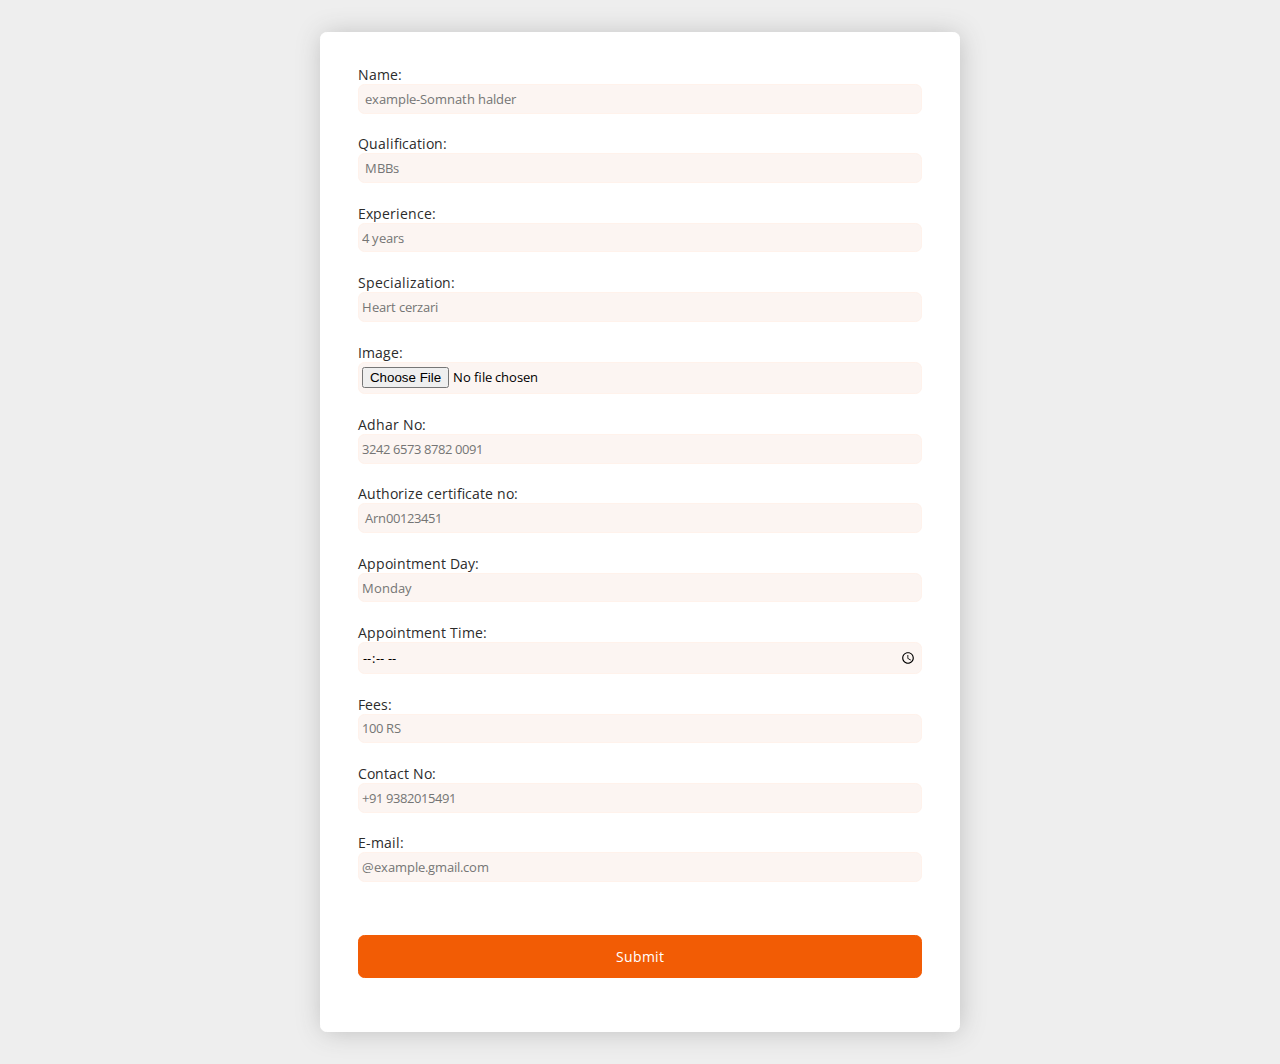
<file: doctorfrom/index.html>
<html lang="en">
<head>
    <meta charset="UTF-8">
    <meta http-equiv="X-UA-Compatible" content="IE=edge">
    <meta name="viewport" content="width=device-width, initial-scale=1.0">
    <title>Doctor Registration Form</title>
    <!--main style sheet link-->
    <link rel="stylesheet" href="style.css">
        <!-- bootstrap cdn link -->
        <link rel="stylesheet" href="https://cdn.jsdelivr.net/npm/bootstrap-icons@1.8.3/font/bootstrap-icons.css">
</head>
<body>
    <section id="registration-form-section">
        <div class="main-container">
            <form action="submit" id="form" class="registration-form">
                <!--doctor name-->
                <label class="name" for="name">Name:</label>
                <input class="input-filed"  placeholder=" example-Somnath halder" id="name-of-doctor" type="text" required>
                <!--doctor qualification-->
                <label class="qualification" for="qualification">Qualification:</label>
                <input class="input-filed" placeholder=" MBBs " type="text" id="qualification-of-doctor" required >
                <!--experience -->
                <label for="experience">Experience:</label>
                <input class="input-filed"  placeholder="4 years" id="experience-in-year" type="number" required>
                <!--specialization -->
                <label for="specialization ">Specialization:</label>
                <input class="input-filed"  type="text" placeholder="Heart cerzari" id="specialization" required>
                <!--doctor image-->
                <label for="image">Image:</label>
                <input class="input-filed"  type="file"  accept="image/png, image/jpeg" id="image" required>
                <!--adhar number-->
                <label for="adhar number">Adhar No:</label>
                <input class="input-filed"  type="number" maxlength="12" min="12" placeholder="3242 6573 8782 0091" id="adhar" required >
                <!-- Authorize certificate  -->
                <label for="certificaate"> Authorize certificate no: </label>
                <input class="input-filed"  type="number"  id="certificate-no" placeholder=" Arn00123451" required>
                <!--appointment day ,time and fees -->
                <label for="appointment-date">Appointment Day:</label>
                <input  class="input-filed" placeholder="Monday" id="appointment-day" list="day" required>
                <label for="appointemnt-time"> Appointment Time:</label>
                <input class="input-filed"  placeholder= "10:00 am" type="time" id="appointment-time" required>
                <label for="fees">Fees:</label>
                <input class="input-filed"  type="number" id="fees" placeholder="100 RS" required>
                <!--contact number-->
                <label for="contact">Contact No:</label>
                <input class="input-filed"  type="tel" placeholder="+91 9382015491" id="phone" required>
                <!--Email detail-->
                <label for="Email">E-mail:</label>
                <input class="input-filed" id="email" placeholder="@example.gmail.com" type="email" required>
                <!--submit button-->
                <button type="submit" id="submit-btn">
                    Submit
                </button>
            </form>
            <!--data list of days-->
            <datalist id="day">
                  <option value="Monday"></option>
                  <option value="Tuesday"></option>
                  <option value="Wednesday"></option>
                  <option value="Thursday"></option>
                  <option value="Friday"></option>
                  <option value="Saturday"></option>
                  <option value="Sunday"></option>
            </datalist>

            <!--submit success pop up box-->

        </div>
        


    </section>
    <div class="pop-up " id="pop">
        <p class="pop-up-text" > <span style="  text-decoration-line: underline;
            text-decoration-style: wavy;
            text-decoration-color: black;"> Thanks</span> for registration</p>
       <button class="close-btn"> ok </button>
    </div>
   
   <!-- javascript script  -->
   <script src="script.js"></script>
</body>
</html>
</file>
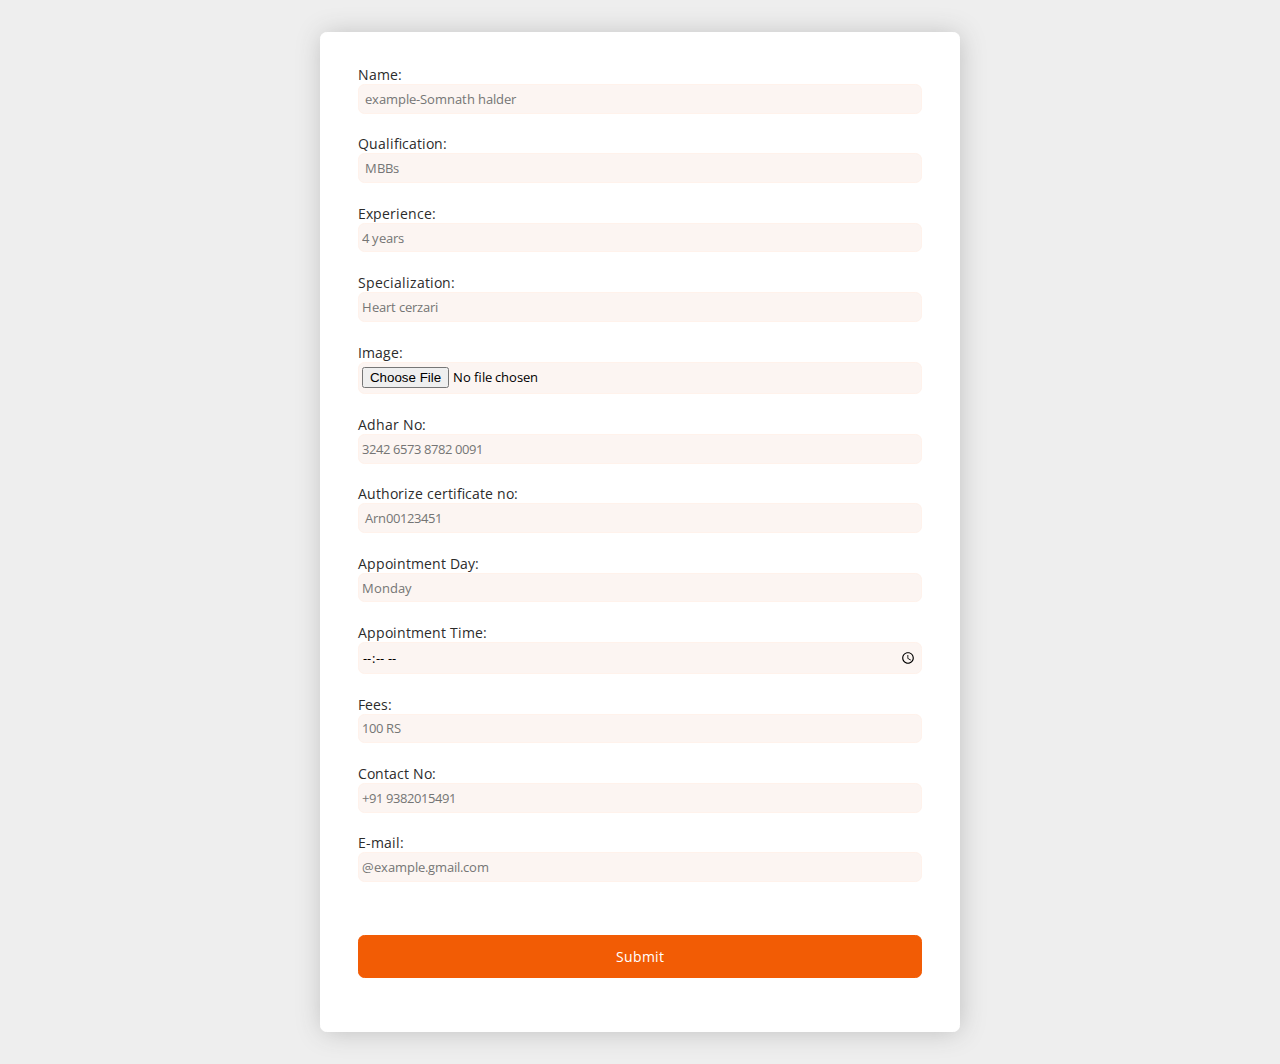
<file: doctorfrom/registresitionForm.html>
<html lang="en">
<head>
    <meta charset="UTF-8">
    <meta http-equiv="X-UA-Compatible" content="IE=edge">
    <meta name="viewport" content="width=device-width, initial-scale=1.0">
    <title>Doctor Registration Form</title>
    <!--main style sheet link-->
    <link rel="stylesheet" href="style.css">
        <!-- bootstrap cdn link -->
        <link rel="stylesheet" href="https://cdn.jsdelivr.net/npm/bootstrap-icons@1.8.3/font/bootstrap-icons.css">
</head>
<body>
    <section id="registration-form-section">
        <div class="main-container">
            <form action="submit" id="form" class="registration-form">
                <!--doctor name-->
                <label class="name" for="name">Name:</label>
                <input class="input-filed"  placeholder=" example-Somnath halder" id="name-of-doctor" type="text" required>
                <!--doctor qualification-->
                <label class="qualification" for="qualification">Qualification:</label>
                <input class="input-filed" placeholder=" MBBs " type="text" id="qualification-of-doctor" required >
                <!--experience -->
                <label for="experience">Experience:</label>
                <input class="input-filed"  placeholder="4 years" id="experience-in-year" type="number" required>
                <!--specialization -->
                <label for="specialization ">Specialization:</label>
                <input class="input-filed"  type="text" placeholder="Heart cerzari" id="specialization" required>
                <!--doctor image-->
                <label for="image">Image:</label>
                <input class="input-filed"  type="file"  accept="image/png, image/jpeg" id="image" required>
                <!--adhar number-->
                <label for="adhar number">Adhar No:</label>
                <input class="input-filed"  type="number" maxlength="12" min="12" placeholder="3242 6573 8782 0091" id="adhar" required >
                <!-- Authorize certificate  -->
                <label for="certificaate"> Authorize certificate no: </label>
                <input class="input-filed"  type="number"  id="certificate-no" placeholder=" Arn00123451" required>
                <!--appointment day ,time and fees -->
                <label for="appointment-date">Appointment Day:</label>
                <input  class="input-filed" placeholder="Monday" id="appointment-day" list="day" required>
                <label for="appointemnt-time"> Appointment Time:</label>
                <input class="input-filed"  placeholder= "10:00 am" type="time" id="appointment-time" required>
                <label for="fees">Fees:</label>
                <input class="input-filed"  type="number" id="fees" placeholder="100 RS" required>
                <!--contact number-->
                <label for="contact">Contact No:</label>
                <input class="input-filed"  type="tel" placeholder="+91 9382015491" id="phone" required>
                <!--Email detail-->
                <label for="Email">E-mail:</label>
                <input class="input-filed" id="email" placeholder="@example.gmail.com" type="email" required>
                <!--submit button-->
                <button type="submit" id="submit-btn">
                    Submit
                </button>
            </form>
            <!--data list of days-->
            <datalist id="day">
                  <option value="Monday"></option>
                  <option value="Tuesday"></option>
                  <option value="Wednesday"></option>
                  <option value="Thursday"></option>
                  <option value="Friday"></option>
                  <option value="Saturday"></option>
                  <option value="Sunday"></option>
            </datalist>

            <!--submit success pop up box-->

        </div>
        


    </section>
    <div class="pop-up " id="pop">
        <p class="pop-up-text" > <span style="  text-decoration-line: underline;
            text-decoration-style: wavy;
            text-decoration-color: black;"> Thanks</span> for registration</p>
       <button class="close-btn"> ok </button>
    </div>
   
   <!-- javascript script  -->
   <script src="script.js"></script>
</body>
</html>
</file>
<file: doctorfrom/style.css>
/*google font link*/
@import url('https://fonts.googleapis.com/css2?family=Open+Sans&display=swap');

:root{
    --border-radius:0.4rem;
    --primary-color:#F25C05;
    --secondary-color:#2B2B2B;
    --primary-font-size:clamp(0.8em,1.1vw,1.2rem);
 
}
*{
    margin: 0;
    padding: 0;
    box-sizing: border-box;
    font-family: 'Open Sans', sans-serif;
}
body{
    background-color: rgb(238, 238, 238);
}
/*registration form*/
.registration-form{
    display: flex;
    flex-direction: column;
    width: 50%;
    margin: 2rem auto;
    background-color: #ffffff;
    padding: 2rem 2.3rem;
    border: 1px solid #ffffff;
    box-shadow:  1px 1px 27px -2px rgb(186, 186, 186);
    border-radius: var(--border-radius);
}
/*label text style*/
label{
    color: var(--secondary-color);
    font-size:var(--primary-font-size) ;
}
/*input field style*/
.input-filed{
    padding: 0.3rem 0.2rem;
    background-color: #fcf5f2;
    margin-bottom: 1.3rem;
    border:1px solid #FFF2EB;
    border-radius: var(--border-radius);
}
.input-filed:hover{
    border: 1px solid var(--primary-color);
}
#email{
    margin-bottom: 2rem;
}
/*submit button*/
#submit-btn{
    background-color: var(--primary-color);
    color: white;
    font-size: var(--primary-font-size);
    padding: 0.7rem 0.6rem;
    cursor: pointer;
    border: 1px solid var(--primary-color);
    border-radius: var(--border-radius);
    margin: 1.3rem 0;
}


.pop-up{
    background-color: #F25C05;
    color: white;

    width: 30%;
  
    padding: 2%;
    font-size: 1.5rem;
    border: 1px solid #F25C05;
    border-radius: 4px;
    height: 30vh;
    position: absolute;
    top: -150%;
    left: 35%;
    box-shadow: 0px 0px 41px 11px #aaa;
    overflow: hidden;
    text-align: center;

}

/*media for form*/
 @media (max-width:687px){
    .registration-form{
        width: 85%;

    }
    .pop-up{
        width: 70%;
        left: 15%;
    }
 }

/*pop up box style*/



.active{
top: 22%;
transition: all 500ms 10ms;
}


.close-btn{
    background-color: transparent;
    font-size: var(--primary-font-size);
    color: black;
    width: 30%;
    background-color: #ffffff;
    border: 1px solid #ffffff;
    border-radius: var(--border-radius);
    padding: 0.3rem 1rem;
    margin-top: 2rem;
   cursor: pointer;
}
.pop-up-text{
    font-weight: bold;
    font-size: clamp(1.4em,2vw,2.4rem);
    margin-top: clamp(1em,2.5vw,1.5rem);
}
</file>
